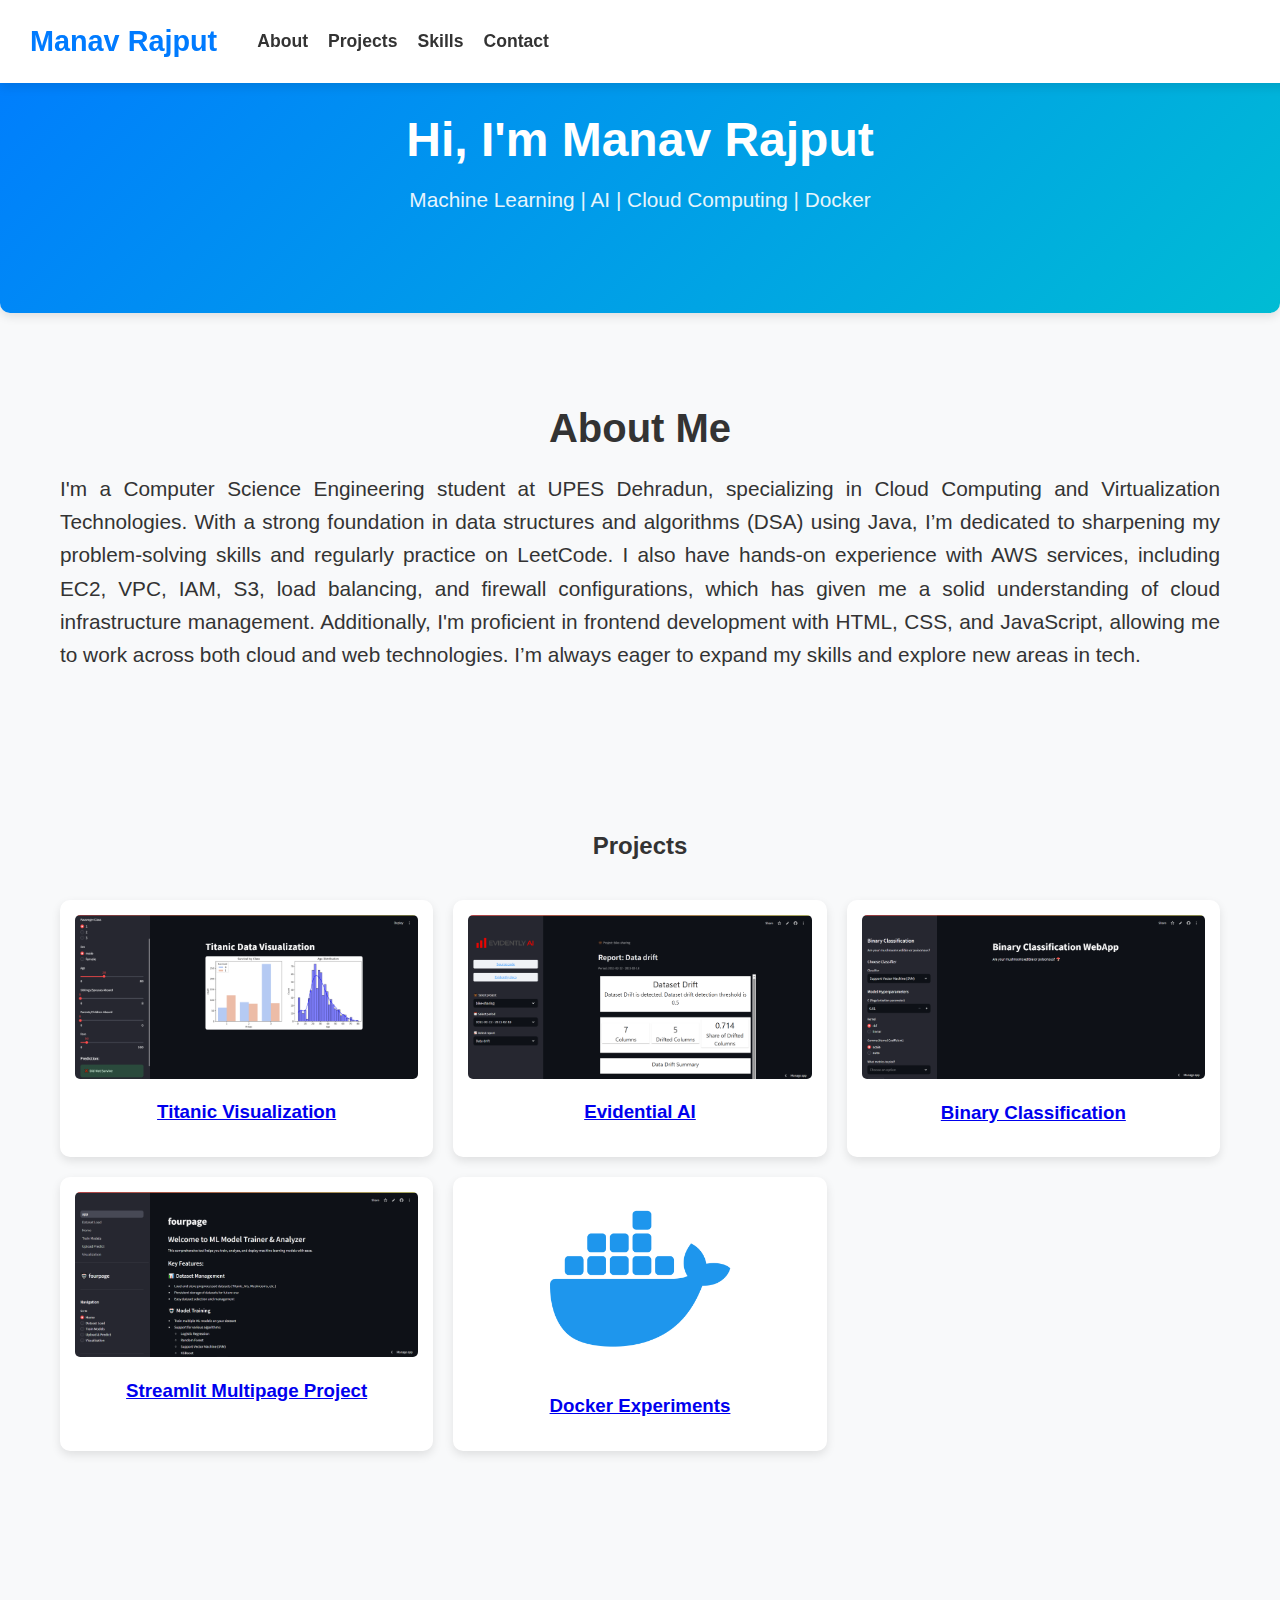
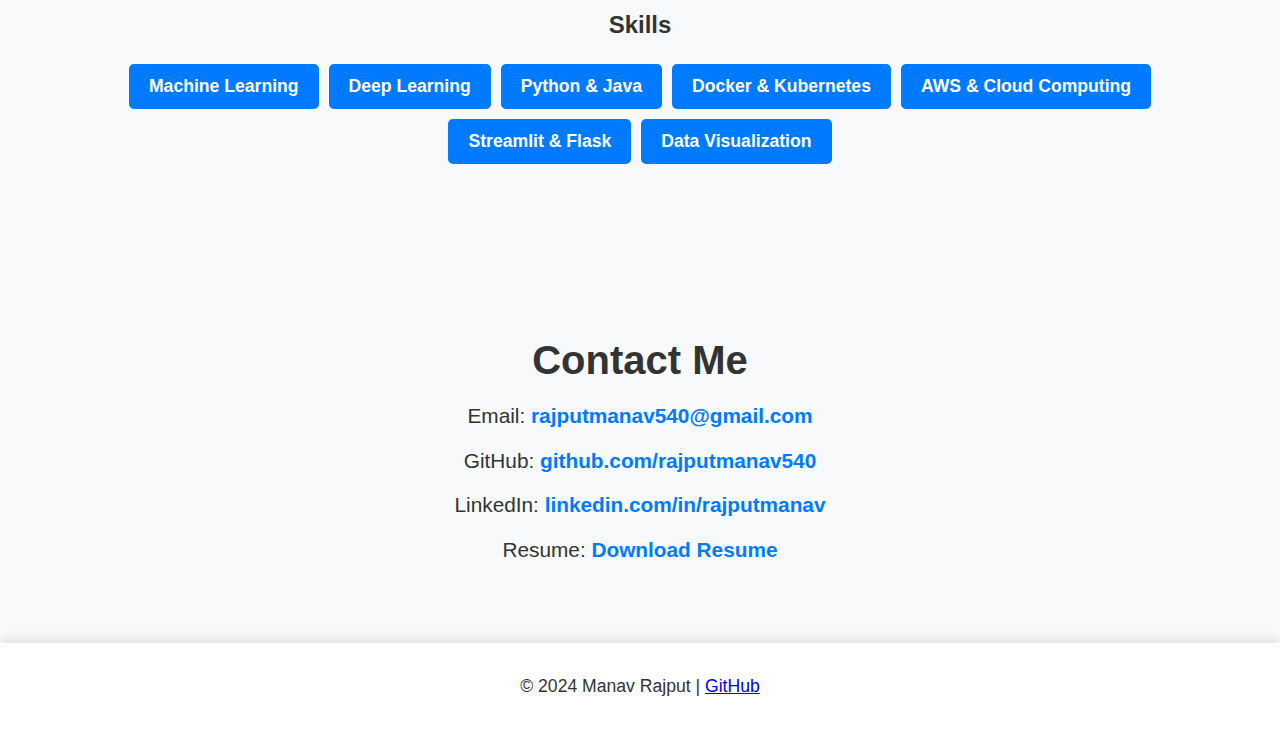
<file: index.html>
<!DOCTYPE html>
<html lang="en">
<head>
    <meta charset="UTF-8">
    <meta name="viewport" content="width=device-width, initial-scale=1.0">
    <title>Manav Rajput | Portfolio</title>
    <link rel="stylesheet" href="styles.css">
</head>
<body>
    <!-- Navigation Bar -->
    <nav>
        <h1>Manav Rajput</h1>
        <ul>
            <li><a href="#about">About</a></li>
            <li><a href="#projects">Projects</a></li>
            <li><a href="#skills">Skills</a></li>
            <li><a href="#contact">Contact</a></li>
        </ul>
    </nav>

    <!-- Hero Section -->
    <header class="hero">
        <h1>Hi, I'm Manav Rajput</h1>
        <p>Machine Learning | AI | Cloud Computing | Docker</p>
    </header>

    <!-- About Me Section -->
    <section id="about">
        <h2>About Me</h2>
        <p>
            I'm a Computer Science Engineering student at UPES Dehradun, specializing in Cloud Computing and Virtualization Technologies. 
            With a strong foundation in data structures and algorithms (DSA) using Java, I’m dedicated to sharpening my problem-solving skills and regularly practice on LeetCode.
            I also have hands-on experience with AWS services, including EC2, VPC, IAM, S3, load balancing, and firewall configurations, which has given me a solid understanding of cloud infrastructure management. 
            Additionally, I'm proficient in frontend development with HTML, CSS, and JavaScript, allowing me to work across both cloud and web technologies.
            I’m always eager to expand my skills and explore new areas in tech.
        </p>
    </section>

    <!-- Projects Section -->
    <section id="projects">
        <h2>Projects</h2>
        <div class="portfolio">
            <div class="project">
                <a href="https://titanicvisualisation-mp7hc3ewqyjaffjsn7vuoz.streamlit.app/" target="_blank">
                    <img src="images/titanic.png" alt="Titanic Visualization">
                    <h3>Titanic Visualization</h3>
                </a>
            </div>
            <div class="project">
                <a href="https://evidentialai-pg75j4buptw2zvemgygrhv.streamlit.app/" target="_blank">
                    <img src="images/evidential.png" alt="Evidential AI">
                    <h3>Evidential AI</h3>
                </a>
            </div>
            <div class="project">
                <a href="https://binaryclassification-zmusk9wwxhoyab7vm6ckha.streamlit.app/" target="_blank">
                    <img src="images/binary.png" alt="Binary classification">
                    <h3>Binary Classification</h3>
                </a>
            </div>
            <div class="project">
                <a href="https://appfourpageapplication-mcj4vux6rfv6kjojrqwyke.streamlit.app/" target="_blank">
                    <img src="images/four_page.png" alt="Streamlit Multipage">
                    <h3>Streamlit Multipage Project</h3>
                </a>
            </div>
            <div class="project">
                <a href="https://github.com/rajputmanav540/docker-experiments" target="_blank">
                    <img src="images/docker_experiments.png" alt="Docker Experiments">
                    <h3>Docker Experiments</h3>
                </a>
            </div>
        </div>
    </section>

    <!-- Skills Section -->
    <section id="skills">
        <h2>Skills</h2>
        <ul class="skills-list">
            <li>Machine Learning</li>
            <li>Deep Learning</li>
            <li>Python & Java</li>
            <li>Docker & Kubernetes</li>
            <li>AWS & Cloud Computing</li>
            <li>Streamlit & Flask</li>
            <li>Data Visualization</li>
        </ul>
    </section>

    <!-- Contact Section -->
    <section id="contact">
        <h2>Contact Me</h2>
        <p>Email: <a href="mailto:rajputmanav540@gmail.com">rajputmanav540@gmail.com</a></p>
        <p>GitHub: <a href="https://github.com/rajputmanav540" target="_blank">github.com/rajputmanav540</a></p>
        <p>LinkedIn: <a href="https://www.linkedin.com/in/manav-rajput-029062242/" target="_blank">linkedin.com/in/rajputmanav</a></p>
        <p>Resume: <a href="resume/Manav Rajput_resume.docx" target="_blank">Download Resume</a></p>
    </section>

    <!-- Footer -->
    <footer>
        <p>© 2024 Manav Rajput | <a href="https://github.com/rajputmanav540">GitHub</a></p>
    </footer>
</body>
</html>
</file>
<file: styles.css>
/* General Styles */
html, body {
    overflow-x: hidden; /* Prevent horizontal scrolling */
    width: 100%;
    margin: 0;
    padding: 0;
    font-family: "Poppins", sans-serif;
    background-color: #f8f9fa; /* Soft background */
    color: #333;
}

/* Navigation Bar */
nav {
    display: flex;
    justify-content: flex-start; /* Align items to the left */
    align-items: center;
    background: #ffffff;
    padding: 15px 30px;
    box-shadow: 0 4px 10px rgba(0, 0, 0, 0.1); /* Soft shadow */
    position: fixed;
    width: 100%;
    top: 0;
    z-index: 100;
}

nav h1 {
    font-size: 1.8em;
    margin: 0;
    color: #007bff;
}

nav ul {
    list-style: none;
    margin-left: 40px; /* Shift items to left */
    padding: 0;
    display: flex;
    gap: 20px;
}

nav ul li {
    display: inline;
}

nav ul li a {
    text-decoration: none;
    color: #333;
    font-weight: bold;
    font-size: 1.1em;
    transition: color 0.3s ease;
}

nav ul li a:hover {
    color: #007bff;
}

/* Hero Section */
.hero {
    text-align: center;
    padding: 80px 20px;
    background: linear-gradient(135deg, #007bff, #00bcd4);
    color: white;
    box-shadow: 0 4px 10px rgba(0, 0, 0, 0.1);
    border-radius: 0 0 10px 10px;
    animation: fadeIn 1s ease-in-out;
}

.hero h1 {
    font-size: 3em;
    margin-bottom: 10px;
}

.hero p {
    font-size: 1.3em;
    opacity: 0.9;
}

/* Sections */
section {
    padding: 60px 20px;
    text-align: center;
    max-width: 1200px;
    margin: auto;
}

/* About Me */
#about h2 {
    font-size: 2.5em;
    margin-bottom: 10px;
}

#about p {
    font-size: 1.3em;
    line-height: 1.6;
    text-align: justify;
    padding: 0 20px;
}

/* Portfolio Grid */
.portfolio {
    display: grid;
    grid-template-columns: repeat(auto-fit, minmax(300px, 1fr));
    gap: 20px;
    padding: 20px;
}

.project {
    background: #ffffff;
    padding: 15px;
    border-radius: 10px;
    box-shadow: 0 4px 10px rgba(0, 0, 0, 0.1);
    transition: transform 0.3s ease-in-out, box-shadow 0.3s ease-in-out;
}

.project:hover {
    transform: scale(1.05);
    box-shadow: 0 6px 15px rgba(0, 0, 0, 0.2);
}

.project img {
    max-width: 100%;
    border-radius: 5px;
}

/* Skills */
.skills-list {
    display: flex;
    flex-wrap: wrap;
    justify-content: center;
    padding: 0;
}

.skills-list li {
    list-style: none;
    background: #007bff;
    color: white;
    padding: 12px 20px;
    margin: 5px;
    border-radius: 5px;
    font-weight: bold;
    font-size: 1.1em;
    transition: transform 0.3s ease;
}

.skills-list li:hover {
    transform: scale(1.1);
}

/* Contact */
#contact h2 {
    font-size: 2.5em;
    margin-bottom: 10px;
}

#contact p {
    font-size: 1.3em;
}

#contact a {
    color: #007bff;
    text-decoration: none;
    font-weight: bold;
    transition: color 0.3s;
}

#contact a:hover {
    color: #ff4081;
}

/* Footer */
footer {
    text-align: center;
    padding: 15px;
    background: #ffffff;
    color: #333;
    box-shadow: 0 -4px 10px rgba(0, 0, 0, 0.1);
    font-size: 1.1em;
}

/* Animations */
@keyframes fadeIn {
    from {
        opacity: 0;
        transform: translateY(-20px);
    }
    to {
        opacity: 1;
        transform: translateY(0);
    }
}
</file>
